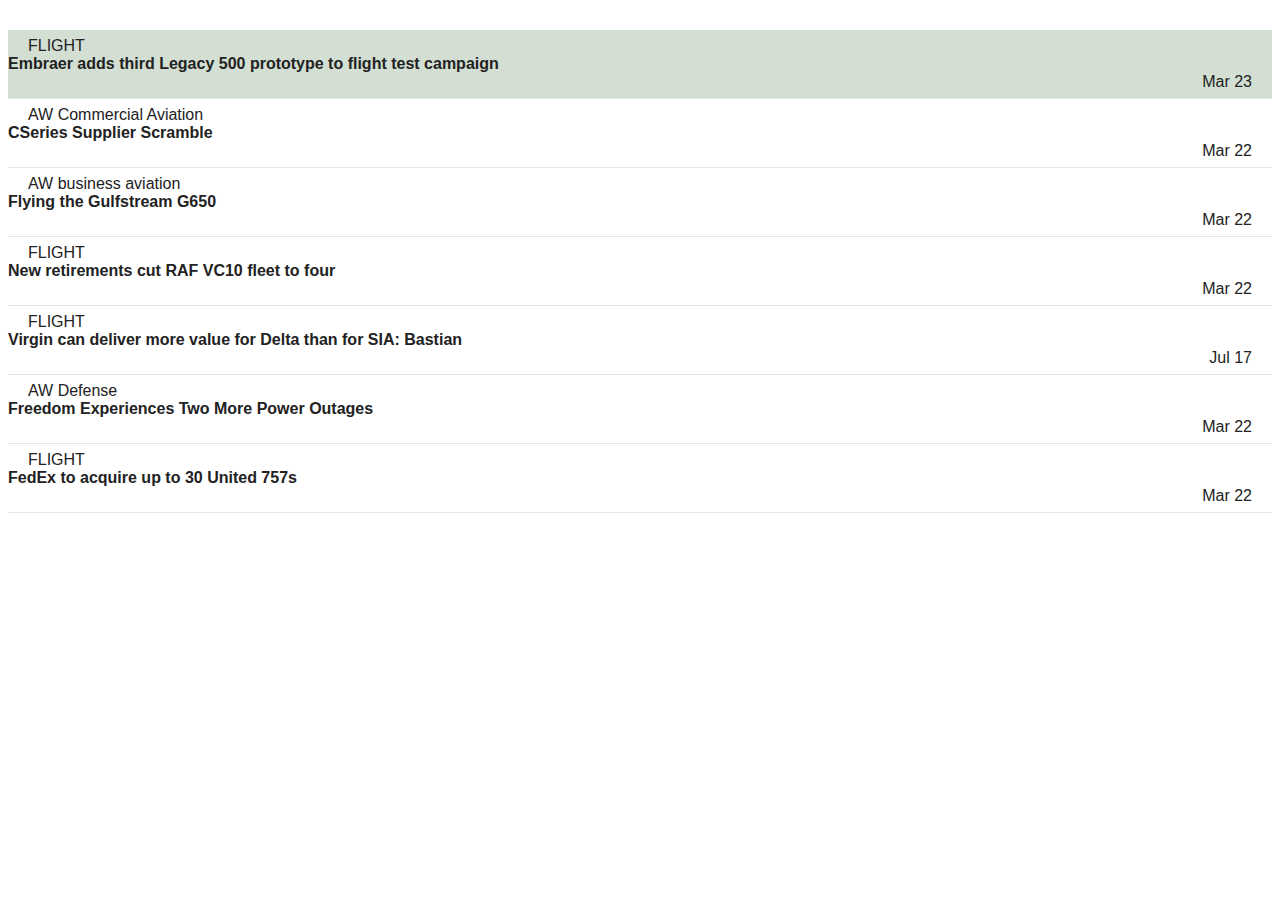
<file: Interactiv Website/Flipboard/index.html>
<!doctype html>
<html>
  <head>
    <link href="http://s3.amazonaws.com/codecademy-content/courses/ltp2/css/bootstrap.min.css" rel="stylesheet">
    <link rel="stylesheet" href="style.css">
  </head>
  <body>
    <div class="articles container">
      
      <div class="article current">
        <div class="item row">
          <div class="col-xs-3">
            <p class="source">FLIGHT</p>
          </div>
          <div class="col-xs-6">
            <p class="title">Embraer adds third Legacy 500 prototype to flight test campaign</p>
          </div>
          <div class="col-xs-3">
            <p class="pubdate">Mar 23</p>
          </div>
        </div>
        <div class="description row">
          <div class="col-xs-3">&nbsp;</div>
          <div class="col-xs-6">
            <h1>Embraer adds third Legacy 500 prototype to flight test campaign</h1>
            <p>The third Legacy 500 has joined Embraer's flight test programme aimed at delivering the midsize business jet in 2014. The airtcraft, serial number 003...</p>
          </div>
          <div class="col-xs-3">&nbsp;</div>
        </div>
      </div>

      <div class="article">
        <div class="item row">
          <div class="col-xs-3">
            <p class="source">AW Commercial Aviation</p>
          </div>
          <div class="col-xs-6">
            <p class="title">CSeries Supplier Scramble</p>
          </div>
          <div class="col-xs-3">
            <p class="pubdate">Mar 22</p>
          </div>
        </div>
        <div class="description row">
          <div class="col-xs-3">&nbsp;</div>
          <div class="col-xs-6">
            <h1>CSeries Supplier Scramble</h1>
            <p>Three months before the planned first flight of its CSeries, Bombardier is grappling with supplier issues crucial to meeting its production cost...</p>
          </div>
          <div class="col-xs-3">&nbsp;</div>
        </div>
      </div>

      <div class="article">
        <div class="item row">
          <div class="col-xs-3">
            <p class="source">AW business aviation</p>
          </div>
          <div class="col-xs-6">
            <p class="title">Flying the Gulfstream G650</p>
          </div>
          <div class="col-xs-3">
            <p class="pubdate">Mar 22</p>
          </div>
        </div>
        <div class="description row">
          <div class="col-xs-3">&nbsp;</div>
          <div class="col-xs-6">
            <h1>Flying the Gulfstream G650</h1>
            <p>Gulfstream is turning up the heat in the large-cabin business aircraft competition with its new G650 flagship, the largest, fastest, farthest-ranging...</p>
          </div>
          <div class="col-xs-3">&nbsp;</div>
        </div>
      </div>

      <div class="article">
        <div class="item row">
          <div class="col-xs-3">
            <p class="source">FLIGHT</p>
          </div>
          <div class="col-xs-6">
            <p class="title">New retirements cut RAF VC10 fleet to four</p>
          </div>
          <div class="col-xs-3">
            <p class="pubdate">Mar 22</p>
          </div>
        </div>
        <div class="description row">
          <div class="col-xs-3">&nbsp;</div>
          <div class="col-xs-6">
            <h1>New retirements cut RAF VC10 fleet to four</h1>
            <p>The UK Royal Air Force has retired another two of its Vickers VC10 tankers, with the pair's departure reducing its inventory of the Rolls-Royce...</p>
          </div>
          <div class="col-xs-3">&nbsp;</div>
        </div>
      </div>

      <div class="article">
        <div class="item row">
          <div class="col-xs-3">
            <p class="source">FLIGHT</p>
          </div>
          <div class="col-xs-6">
            <p class="title">Virgin can deliver more value for Delta than for SIA: Bastian</p>
          </div>
          <div class="col-xs-3">
            <p class="pubdate">Jul 17</p>
          </div>
        </div>
        <div class="description row">
          <div class="col-xs-3">&nbsp;</div>
          <div class="col-xs-6">
            <h1>Virgin can deliver more value for Delta than for SIA: Bastian</h1>
            <p>Delta Air Lines president Ed Bastian is confident that the carrier can extract far more value from its shareholding in Virgin Atlantic compared with...</p>
          </div>
          <div class="col-xs-3">&nbsp;</div>
        </div>
      </div>

      <div class="article">
        <div class="item row">
          <div class="col-xs-3">
            <p class="source">AW Defense</p>
          </div>
          <div class="col-xs-6">
            <p class="title">Freedom Experiences Two More Power Outages</p>
          </div>
          <div class="col-xs-3">
            <p class="pubdate">Mar 22</p>
          </div>
        </div>
        <div class="description row">
          <div class="col-xs-3">&nbsp;</div>
          <div class="col-xs-6">
            <h1>Freedom Experiences Two More Power Outages</h1>
            <p>The Littoral Combat Ship (LCS-1) USS Freedom’s first overseas deployment to Southeast Asia has been marred by two more power outages...</p>
          </div>
          <div class="col-xs-3">&nbsp;</div>
        </div>
      </div>

      <div class="article">
        <div class="item row">
          <div class="col-xs-3">
            <p class="source">FLIGHT</p>
          </div>
          <div class="col-xs-6">
            <p class="title">FedEx to acquire up to 30 United 757s</p>
          </div>
          <div class="col-xs-3">
            <p class="pubdate">Mar 22</p>
          </div>
        </div>
        <div class="description row">
          <div class="col-xs-3">&nbsp;</div>
          <div class="col-xs-6">
            <h1>FedEx to acquire up to 30 United 757s</h1>
            <p>United Airlines is to sell up to 30 Boeing 757s to freight operator FedEx Express, with deliveries of the twinjets set to start this year.</p>
          </div>
          <div class="col-xs-3">&nbsp;</div>
        </div>
      </div>

    </div>
    <script src="//ajax.googleapis.com/ajax/libs/jquery/1.11.1/jquery.min.js"></script>
    <script src="app.js"></script>
  </body>
</html>
</file>
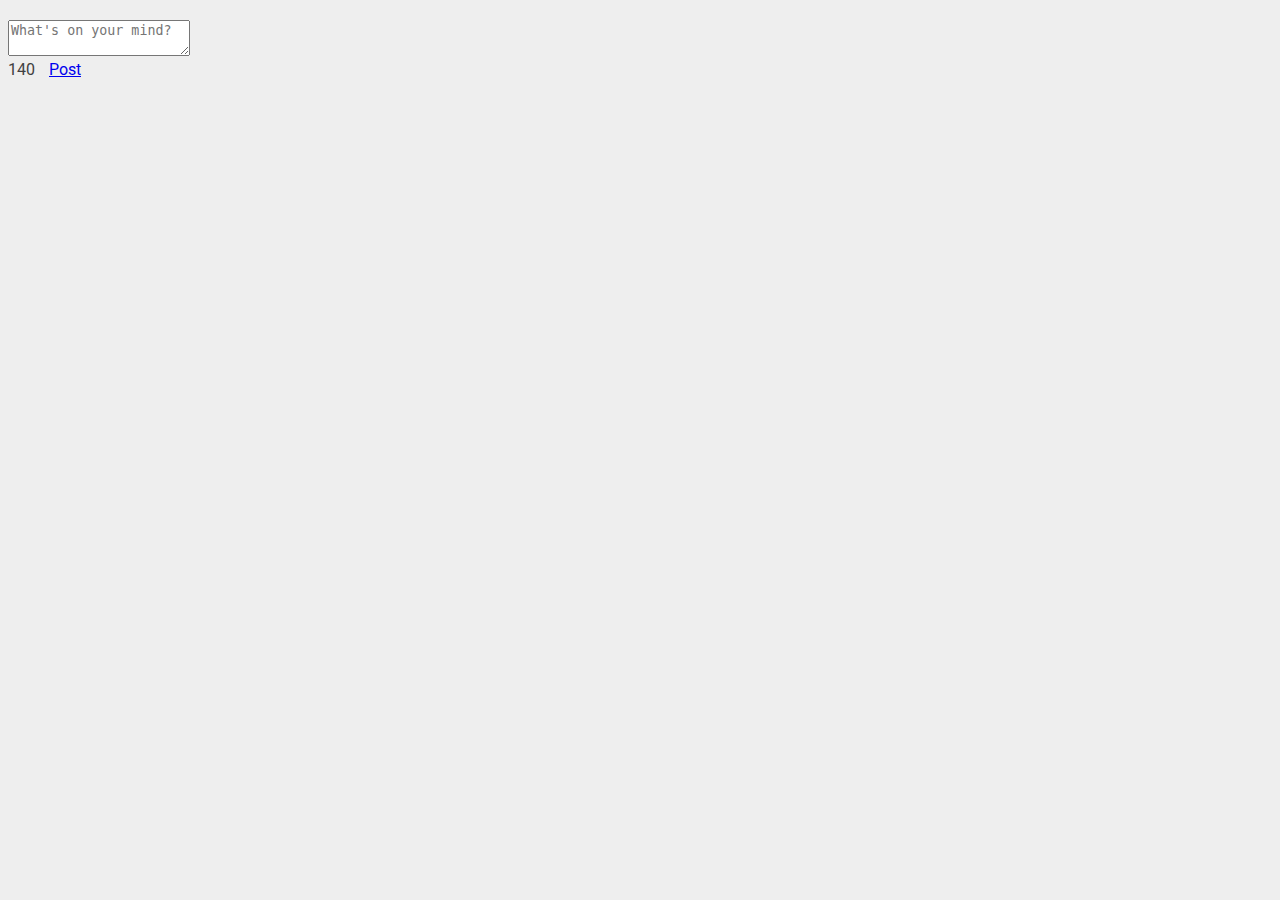
<file: Interactiv Website/StatusUpdate/index.html>
<!doctype html>
<html>
  <head>
    <link href="http://s3.amazonaws.com/codecademy-content/courses/ltp2/css/bootstrap.min.css" rel="stylesheet">
    <link href='http://fonts.googleapis.com/css?family=Roboto' rel='stylesheet' type='text/css'>
    <link href="style.css" rel="stylesheet">
  </head>
  <body>
    <div class="container">
      <form>
        <div class="form-group">
          <textarea class="form-control status-box" rows="2" placeholder="What's on your mind?"></textarea>
        </div>
      </form>
      <div class="button-group pull-right">
        <p class="counter">140</p>
        <a href="#" class="btn btn-primary">Post</a>
      </div>
    
      <ul class="posts">
      </ul>
    </div>

    <script src="//ajax.googleapis.com/ajax/libs/jquery/1.11.1/jquery.min.js"></script>
    <script src="app.js"></script>
    
  </body>
</html>
</file>
<file: Interactiv Website/Flipboard/style.css>
body {
  background-image: url('http://s3.amazonaws.com/codecademy-content/courses/ltp2/img/reader/bg.png');
  -webkit-background-size: cover;
     -moz-background-size: cover;
       -o-background-size: cover;
          background-size: cover;
}

p {
  margin: 0;
}

.row {
  margin: 0;
}

.articles {
  margin-top: 30px;
  margin-bottom: 30px;
}

.article {
  color: #222;
  background: rgba(255,255,255,.9);
  border-spacing: 2px;
  border-color: gray;
  font-family: arial,sans-serif;
  border-bottom: 1px #e5e5e5 solid;
}

.current .item {
  background: rgba(206,220,206,.9);
}

.item {
  cursor: pointer;
  padding-top: 7px;
  padding-bottom: 7px;
  
}

.item .source {
  margin-left: 20px;
}

.item .title {
  font-weight: bold;
}

.item .pubdate {
  margin-right: 20px;
}

.item .pubdate {
  text-align: right;  
}

.description {
  display: none;
  padding-top: 10px;
  padding-bottom: 10px;
}

.description h1 {
  margin-top: 0px;
  font-size: 23px;
}
</file>
<file: Interactiv Website/StatusUpdate/style.css>
html,
body {
  font-family: 'Roboto', sans-serif;
  color: #404040;
  background-color: #eee;
}

.container {
  width: 520px;
  margin-top: 20px;
}

.button-group {
  margin-bottom: 20px;
}

.counter {
  display: inline;
  margin-top: 0;
  margin-bottom: 0;
  margin-right: 10px;
}

.posts {
  clear: both;
  list-style: none;
  padding-left: 0;
  width: 100%;
}

.posts li {
  background-color: #fff;
  border: 1px solid #d8d8d8;
  padding-top: 10px;
  padding-left: 20px;
  padding-right: 20px;
  padding-bottom: 10px;
  margin-bottom: 10px;
  word-wrap: break-word;
  min-height: 42px;
}
</file>
